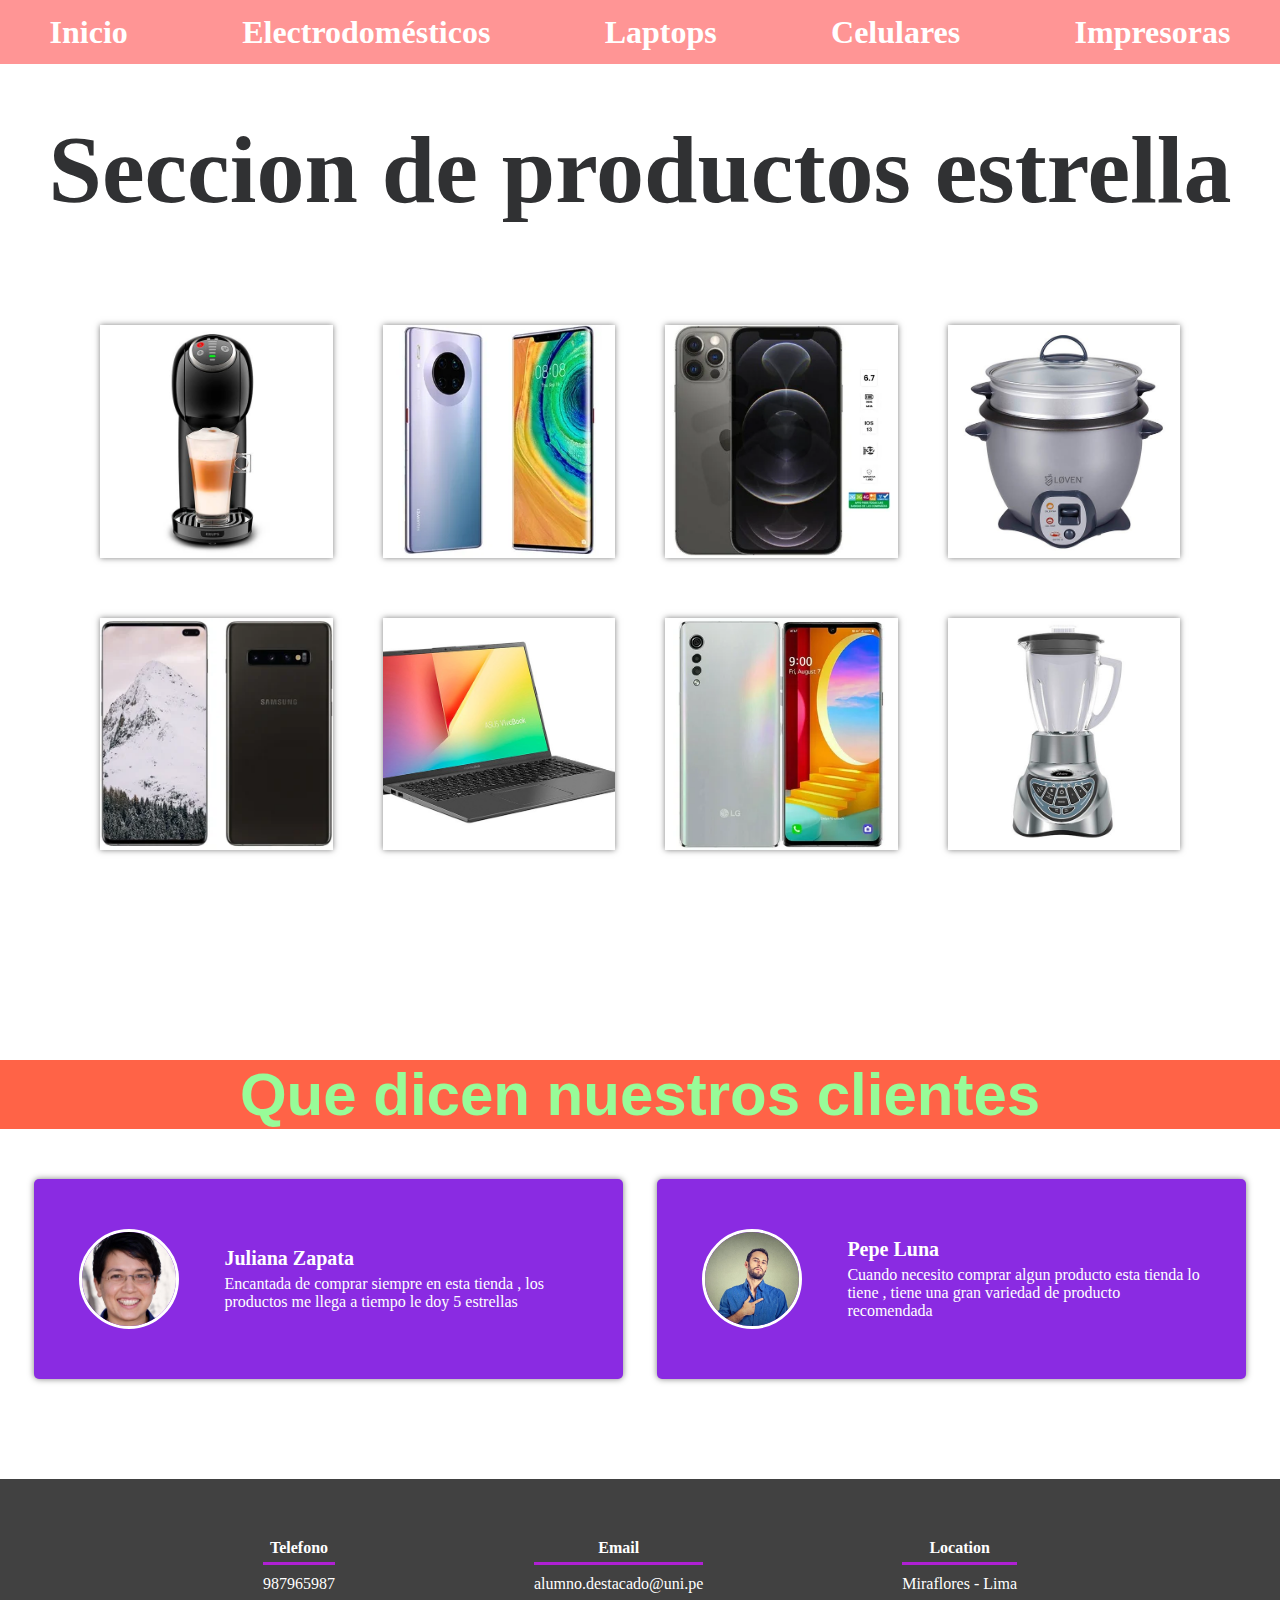
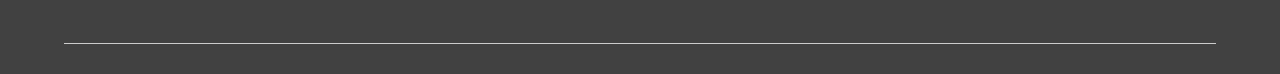
<file: index.html>
<!DOCTYPE html>
<html lang="en">
<head>
    <meta charset="UTF-8">
    <meta http-equiv="X-UA-Compatible" content="IE=edge">
    <meta name="viewport" content="width=device-width, initial-scale=1.0">
    <link rel="stylesheet" href="./css/principal.css">
    <title>Tienda Virtual</title>
</head>
<body>
    <header>
        <div class="nav-back">
            <nav class="nav_principal">
                <a href="index.html" >Inicio</a>
                <a href="electrodomesticos.html" >Electrodomésticos</a>
                <a href="laptops.html" >Laptops</a>
                <a href="celulares.html" >Celulares</a>
                <a href="impresoras.html" >Impresoras</a>
            </nav>
        </div>
    </header>

    <main>
        <section class="portafolio">
            <div class="contenedor">
                <div class="productos-estrella">
                    <h2>Seccion de productos estrella</h2>
                </div>
                <div class="galeria-port">
                    <div class="imagen-port">
                        <img src="img/cafetera1.jpg" alt="">
                        <div class="hover-galeria">
                            <img src="img/Flecha.png" alt="">
                            <p>Nuestro trabajo</p>
                        </div>
                    </div>
                    <div class="imagen-port">
                        <img src="img/H_1.webp" alt="">
                        <div class="hover-galeria">
                            <img src="img/Flecha.png" alt="">
                            <p>Nuestro trabajo</p>
                        </div>
                    </div>
                    <div class="imagen-port">
                        <img src="img/A_1.webp" alt="">
                        <div class="hover-galeria">
                            <img src="img/Flecha.png" alt="">
                            <p>Nuestro trabajo</p>
                        </div>
                    </div>
                    <div class="imagen-port">
                        <img src="img/ollaArrocera1.jpg" alt="">
                        <div class="hover-galeria">
                            <img src="img/Flecha.png" alt="">
                            <p>Nuestro trabajo</p>
                        </div>
                    </div>
                    <div class="imagen-port">
                        <img src="img/S_1.webp" alt="">
                        <div class="hover-galeria">
                            <img src="img/Flecha.png" alt="">
                            <p>Nuestro trabajo</p>
                        </div>
                    </div>
                    <div class="imagen-port">
                        <img src="img/laptop-01.jpg" alt="">
                        <div class="hover-galeria">
                            <img src="img/Flecha.png" alt="">
                            <p>Nuestro trabajo</p>
                        </div>
                    </div>
                    <div class="imagen-port">
                        <img src="img/L_1.webp" alt="">
                        <div class="hover-galeria">
                            <img src="img/Flecha.png" alt="">
                            <p>Nuestro trabajo</p>
                        </div>
                    </div>
                    <div class="imagen-port">
                        <img src="img/licuadora1.jpg" alt="">
                        <div class="hover-galeria">
                            <img src="img/Flecha.png" alt="">
                            <p>Nuestro trabajo</p>
                        </div>
                    </div>
                </div>
            </div>
        </section>
        <section class="clientes contenedor">
            <h2 class="titulo">Que dicen nuestros clientes</h2>
            <div class="cards">
                <div class="card">
                    <img src="img/Persona1.jpg" alt="">
                    <div class="contenido-texto-card">
                        <h4>Juliana Zapata</h4>
                        <p>Encantada de comprar siempre en esta tienda , los productos me llega a tiempo le doy 5
                            estrellas</p>
                    </div>
                </div>
                <div class="card">
                    <img src="img/Persona2.jpg" alt="">
                    <div class=" contenido-texto-card">
                    <h4>Pepe Luna</h4>
                    <p>Cuando necesito comprar algun producto esta tienda lo tiene , tiene una gran variedad de producto
                        recomendada</p>
                </div>
            </div>
            </div>
        </section>

    </main>
    <footer>
        <div class="contenedor-footer">
            <div class="content-foo">
                <h4>Telefono</h4>
                <p>987965987</p>
            </div>
            <div class="content-foo">
                <h4>Email</h4>
                <p>alumno.destacado@uni.pe</p>
            </div>
            <div class="content-foo">
                <h4>Location</h4>
                <p>Miraflores - Lima</p>
            </div>
        </div>
    </footer>
</body>
</html>
</file>
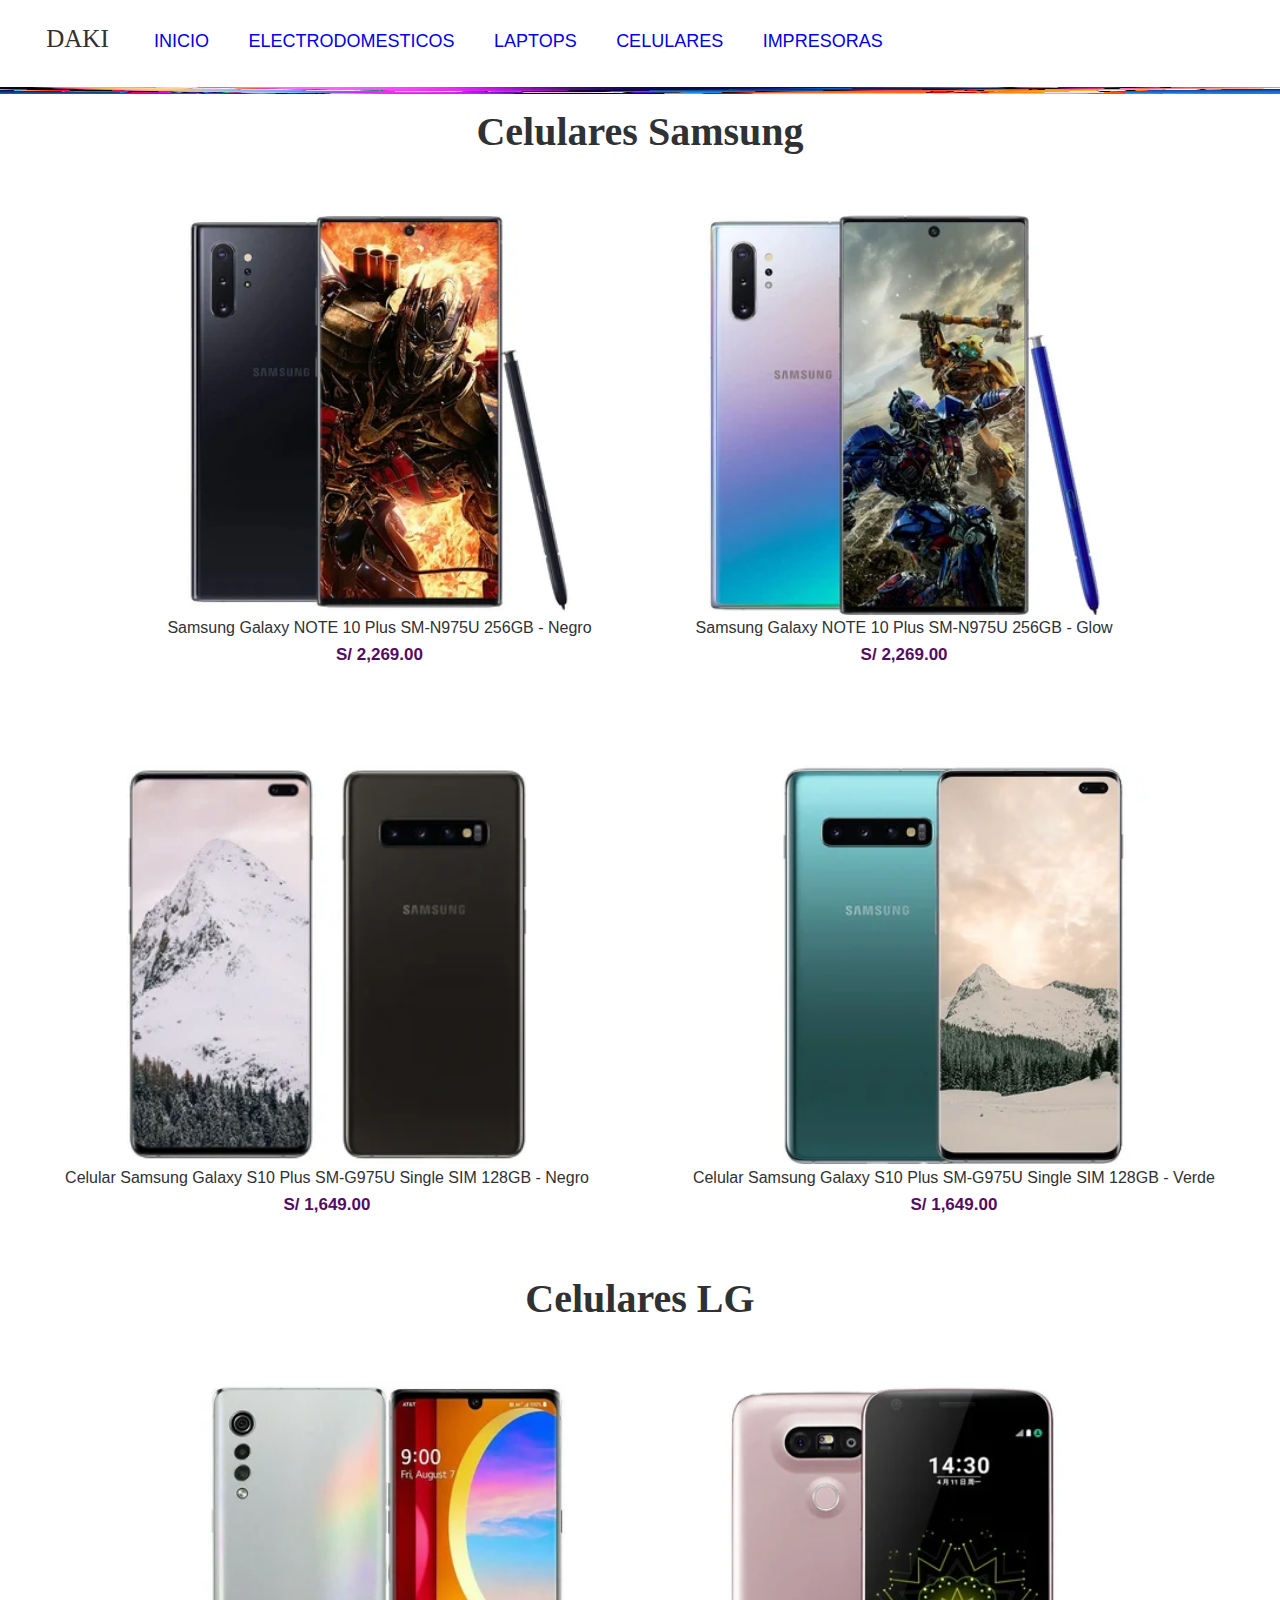
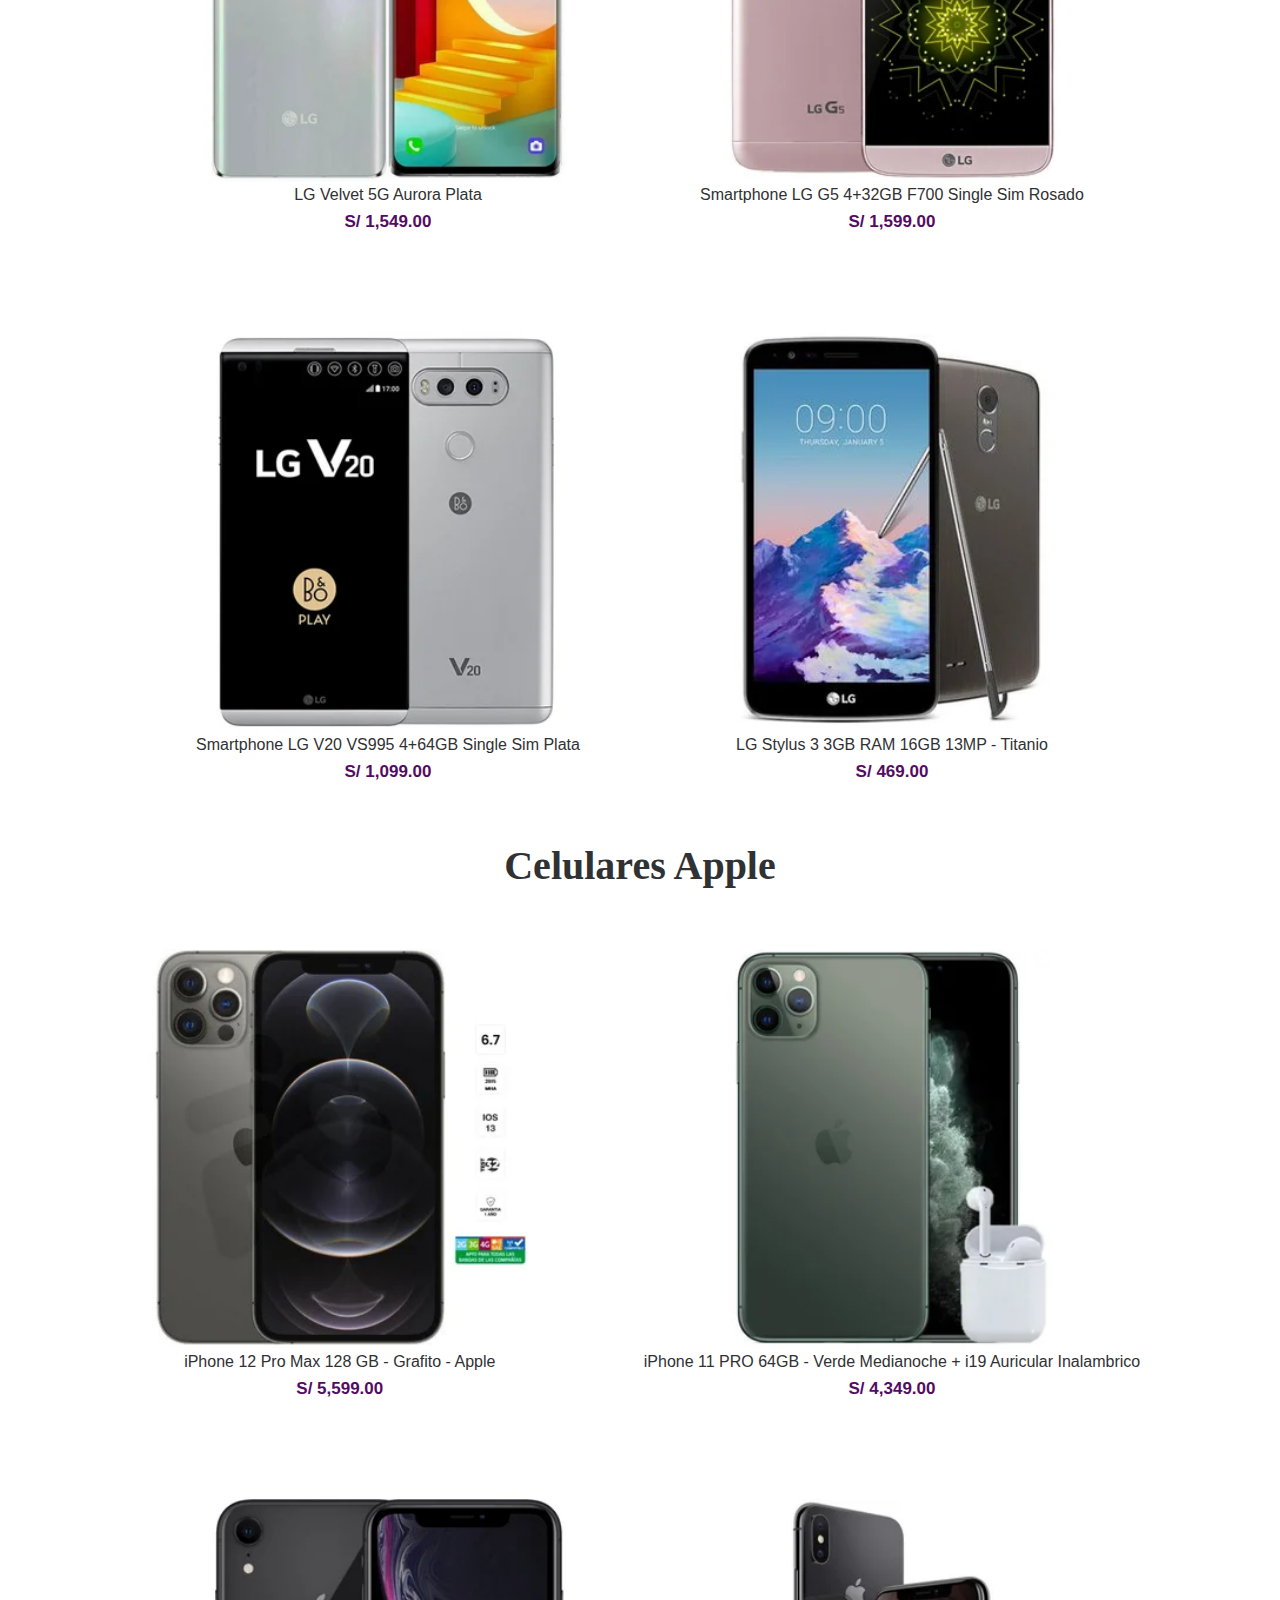
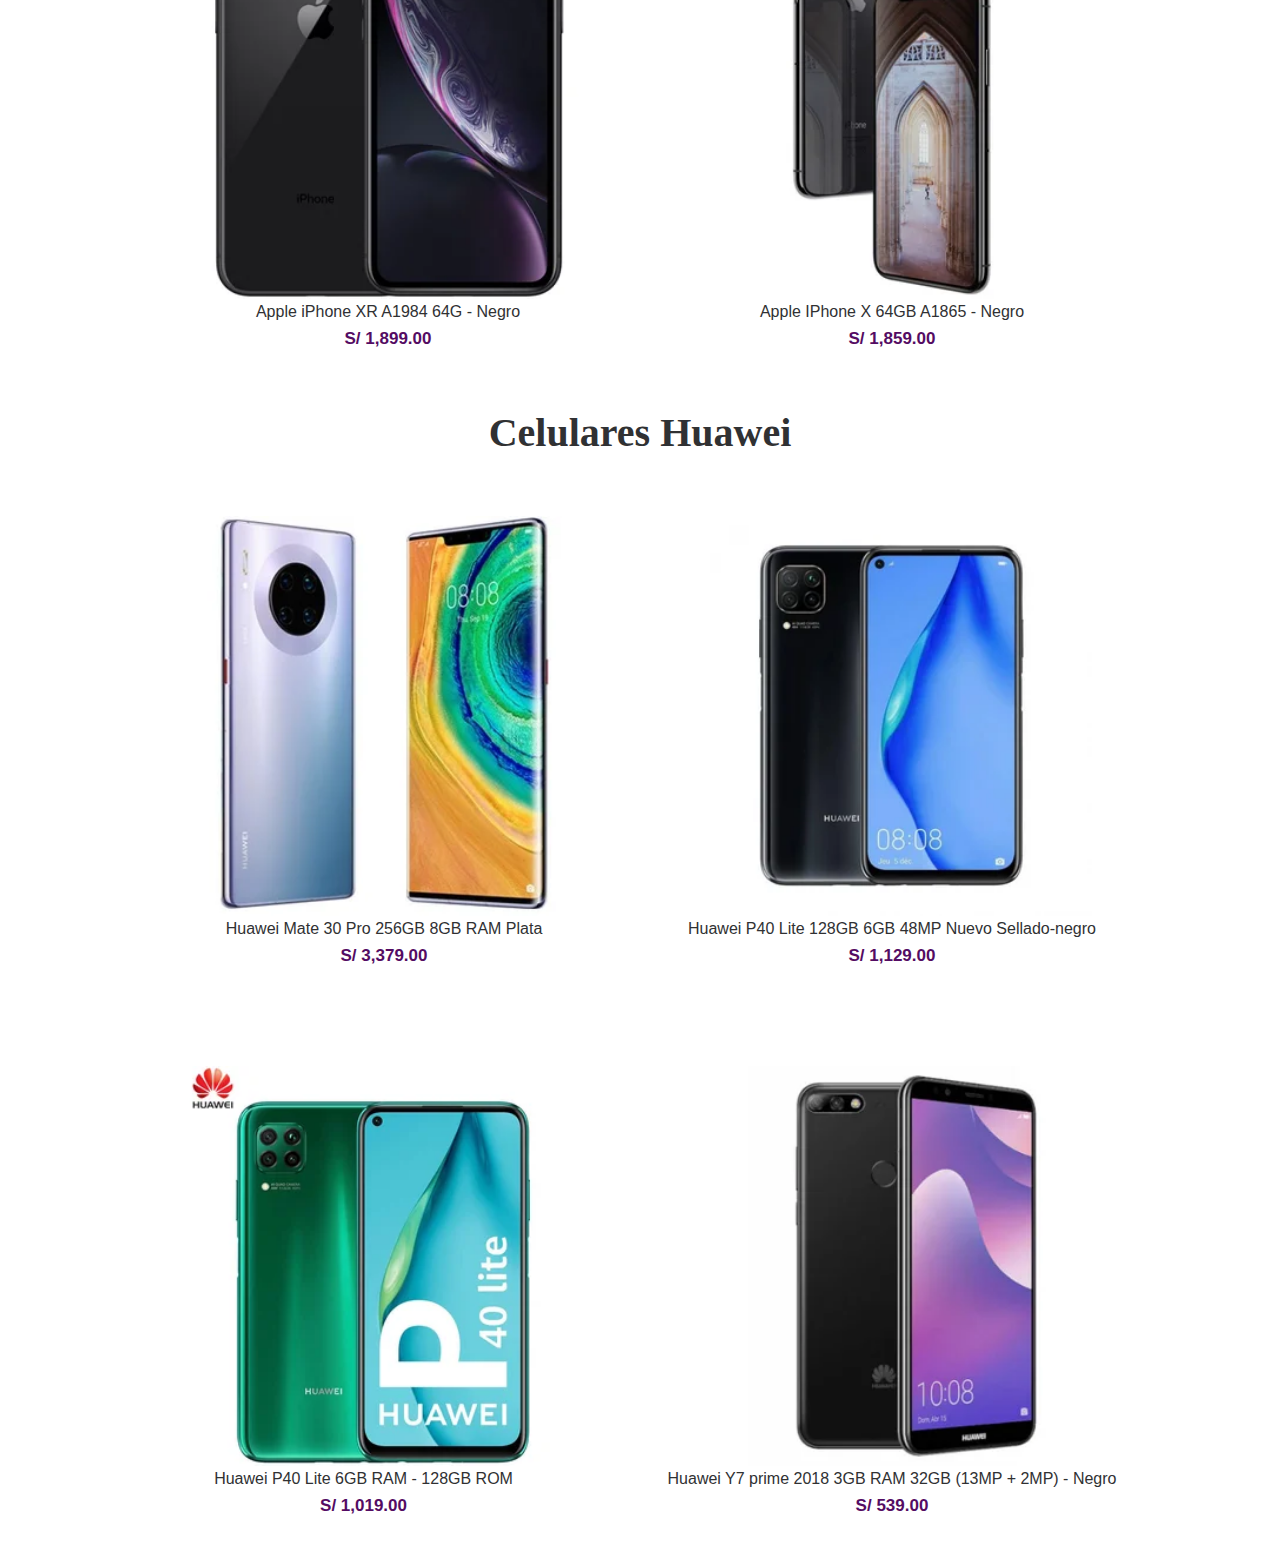
<file: celulares.html>
<!DOCTYPE html>
<html lang="en">
<head>
    <meta charset="UTF-8">
    <meta http-equiv="X-UA-Compatible" content="IE=edge">
    <meta name="viewport" content="width=device-width, initial-scale=1.0">
    <link rel="stylesheet" href="./css/principal.css">
    <title>Tienda Virtual - Celulares</title>
</head>
<body class="body-cell">
    <header>
        <nav class="nav_cell">
            <div class="nav_cell_empresa">
                <p class="marca">DAKI</p>
            </div>
            <div class="nav_cell_tiendas">
                <ul>
                    <li><a href="index.html" >INICIO</a></li>
                    <li><a href="electrodomesticos.html" >ELECTRODOMESTICOS</a></li>
                    <li><a href="laptops.html" >LAPTOPS</a></li>
                    <li><a href="celulares.html" >CELULARES</a></li>
                    <li><a href="impresoras.html" >IMPRESORAS</a></li>
                </ul>
            </div>
            
        </nav>
    </header>

        <div class="portada">
            <img class="portada-img" src="img/portada_celulares.png" alt="portada">
        </div>

        <main>
            
            
            <div class="producto">
                <h2>Celulares Samsung</h2>
                
                <div class="celulares">
                    <figure>
                        <img src="./img/S_2.webp" alt="celular"/>
                        <figcaption>Samsung Galaxy NOTE 10 Plus SM-N975U 256GB - Negro</figcaption>
                    </figure>
                    <p class="precio">S/ 2,269.00</p>
                </div>

                <div class="celulares">
                    <figure>
                        <img src="./img/S_3.webp" alt="celular"/>
                        <figcaption>Samsung Galaxy NOTE 10 Plus SM-N975U 256GB - Glow</figcaption>
                    </figure>
                    <p class="precio">S/ 2,269.00</p>
                </div>

                <div class="celulares"> 
                    <figure>
                        <img src="./img/S_1.webp" alt="celular"/>
                        <figcaption>Celular Samsung Galaxy S10 Plus SM-G975U Single SIM 128GB - Negro</figcaption>
                    </figure>
                    <p class="precio">S/ 1,649.00</p>
                </div>

                <div class="celulares">
                    <figure>
                        <img src="./img/S_4.webp" alt="celular"/>
                        <figcaption>Celular Samsung Galaxy S10 Plus SM-G975U Single SIM 128GB - Verde</figcaption>
                    </figure>
                    <p class="precio">S/ 1,649.00</p>
                </div>
            </div>

            <div class="producto">
                <h2>Celulares LG</h2>
                <div class="celulares">
                    <figure>
                        <img src="./img/L_1.webp" alt="celular">
                        <figcaption>LG Velvet 5G Aurora Plata</figcaption>
                    </figure>
                    <p class="precio">S/ 1,549.00</p>
                </div>
                
                <div class="celulares">
                    <figure>
                        <img src="./img/L_2.webp" alt="celular">
                        <figcaption>Smartphone LG G5 4+32GB F700 Single Sim Rosado</figcaption>
                    </figure>
                    <p class="precio">S/ 1,599.00</p>
                </div>

                <div class="celulares">
                    <figure>
                        <img src="./img/L_3.webp" alt="celular">
                        <figcaption>Smartphone LG V20 VS995 4+64GB Single Sim Plata</figcaption>
                    </figure>
                    <p class="precio">S/ 1,099.00</p>
                </div>

                <div class="celulares">
                    <figure>
                        <img src="./img/L_4.webp" alt="celular">
                        <figcaption>LG Stylus 3 3GB RAM 16GB 13MP - Titanio</figcaption>
                    </figure>
                    <p class="precio">S/ 469.00</p>
                </div>
            </div>

            <div class="producto">
                <h2>Celulares Apple</h2>
                <div class="celulares">
                    <figure>
                        <img src="./img/A_1.webp" alt="celular">
                        <figcaption>iPhone 12 Pro Max 128 GB - Grafito - Apple</figcaption>
                    </figure>
                    <p class="precio">S/ 5,599.00</p>
                </div>

                <div class="celulares">
                    <figure>
                        <img src="./img/A_2.webp" alt="celular">
                        <figcaption>iPhone 11 PRO 64GB - Verde Medianoche + i19 Auricular Inalambrico</figcaption>
                    </figure>
                    <p class="precio">S/ 4,349.00</p>
                </div>

                <div class="celulares">
                    <figure>
                        <img src="./img/A_3.webp" alt="celular">
                        <figcaption>Apple iPhone XR A1984 64G - Negro</figcaption>
                    </figure>
                    <p class="precio">S/ 1,899.00</p>
                </div>

                <div class="celulares">
                    <figure>
                        <img src="./img/A_4.webp" alt="celular">
                        <figcaption>Apple IPhone X 64GB A1865 - Negro</figcaption>
                    </figure>
                    <p class="precio">S/ 1,859.00</p>
                </div>

            </div>

            <div class="producto">
                <h2>Celulares Huawei</h2>
                <div class="celulares">
                    <figure>
                        <img src="./img/H_1.webp" alt="celular">
                        <figcaption>Huawei Mate 30 Pro 256GB 8GB RAM Plata</figcaption>
                    </figure>
                    <p class="precio">S/ 3,379.00</p>
                </div>

                <div class="celulares">
                    <figure>
                        <img src="./img/H_2.webp" alt="celular">
                        <figcaption>Huawei P40 Lite 128GB 6GB 48MP Nuevo Sellado-negro</figcaption>
                    </figure>
                    <p class="precio">S/ 1,129.00</p>
                </div>

                <div class="celulares">
                    <figure>
                        <img src="./img/H_3.webp" alt="celular">
                        <figcaption>Huawei P40 Lite 6GB RAM - 128GB ROM</figcaption>
                    </figure>
                    <p class="precio">S/ 1,019.00</p>
                </div>

                <div class="celulares">
                    <figure>
                        <img src="./img/H_4.webp" alt="celular">
                        <figcaption>Huawei Y7 prime 2018 3GB RAM 32GB (13MP + 2MP) - Negro</figcaption>
                    </figure>
                    <p class="precio">S/ 539.00</p>
                </div>

            </div>
        </main>
    
  
</body>
</html>
</file>
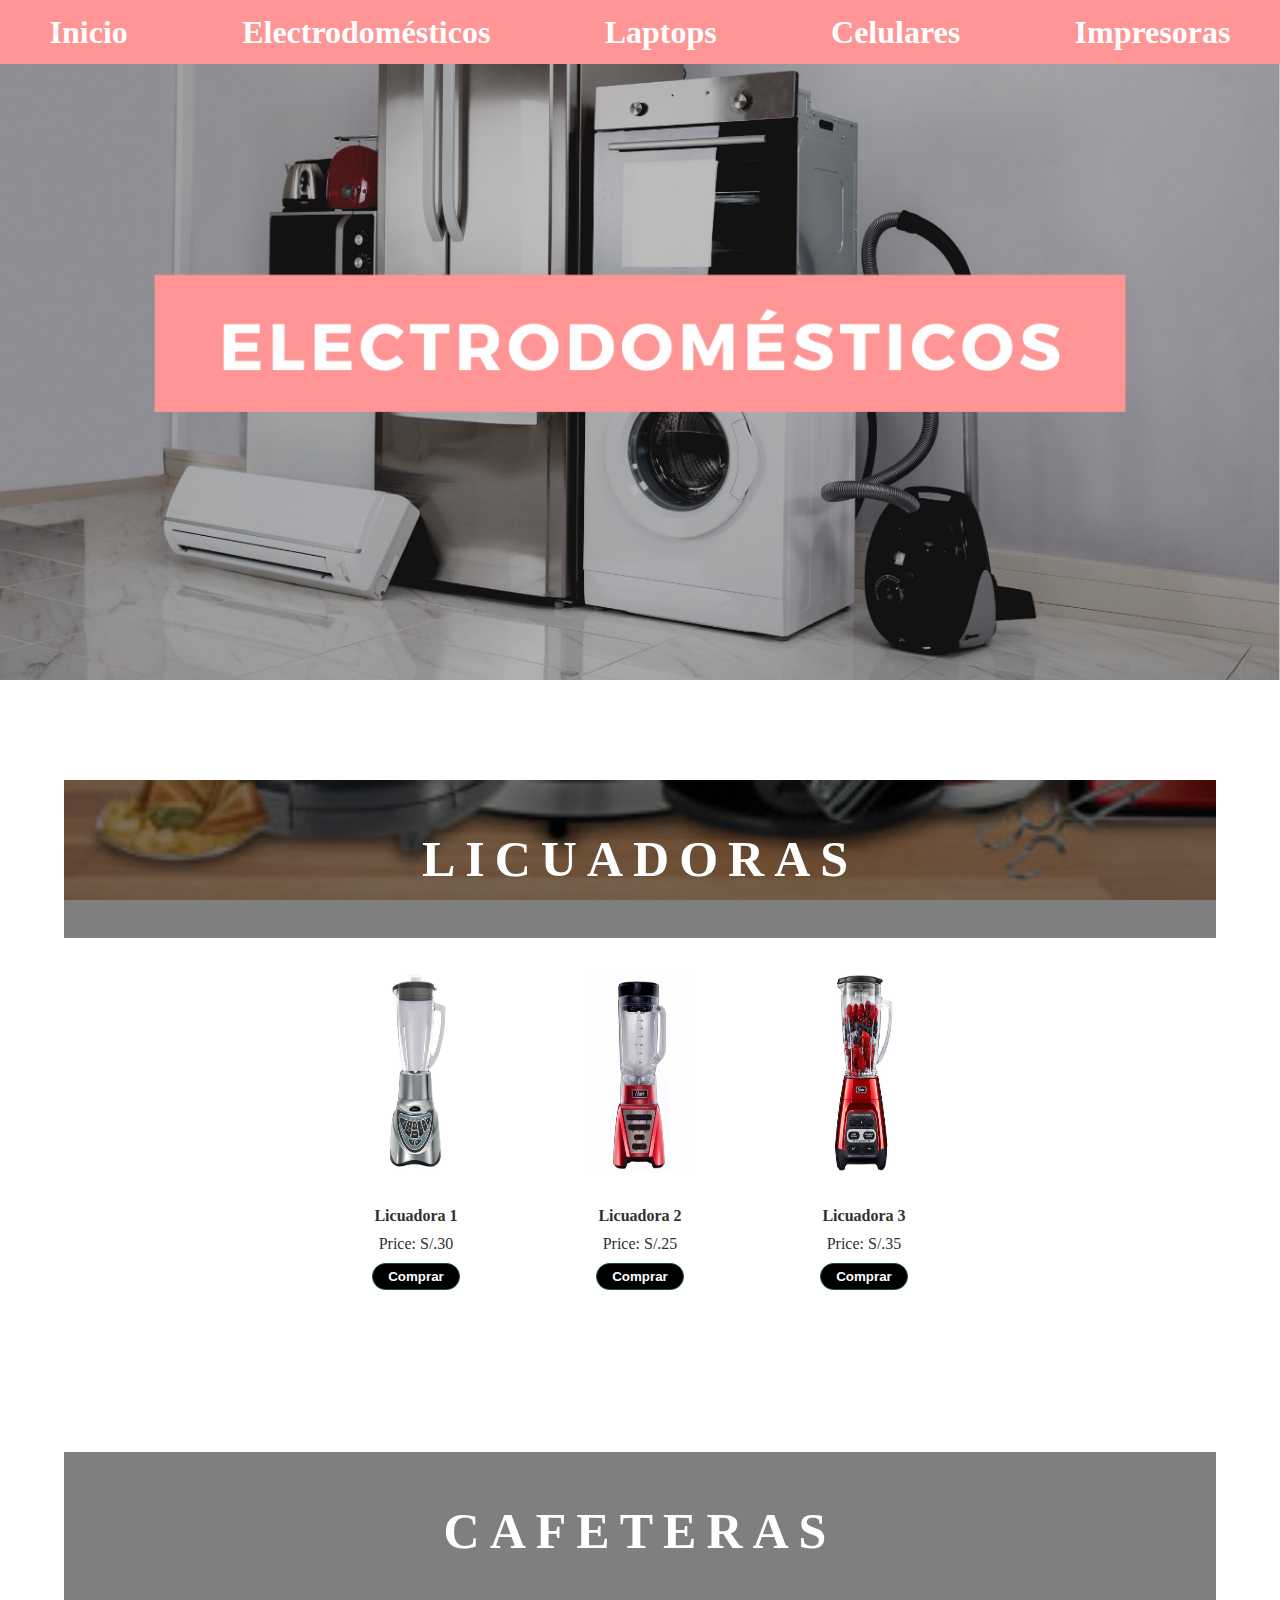
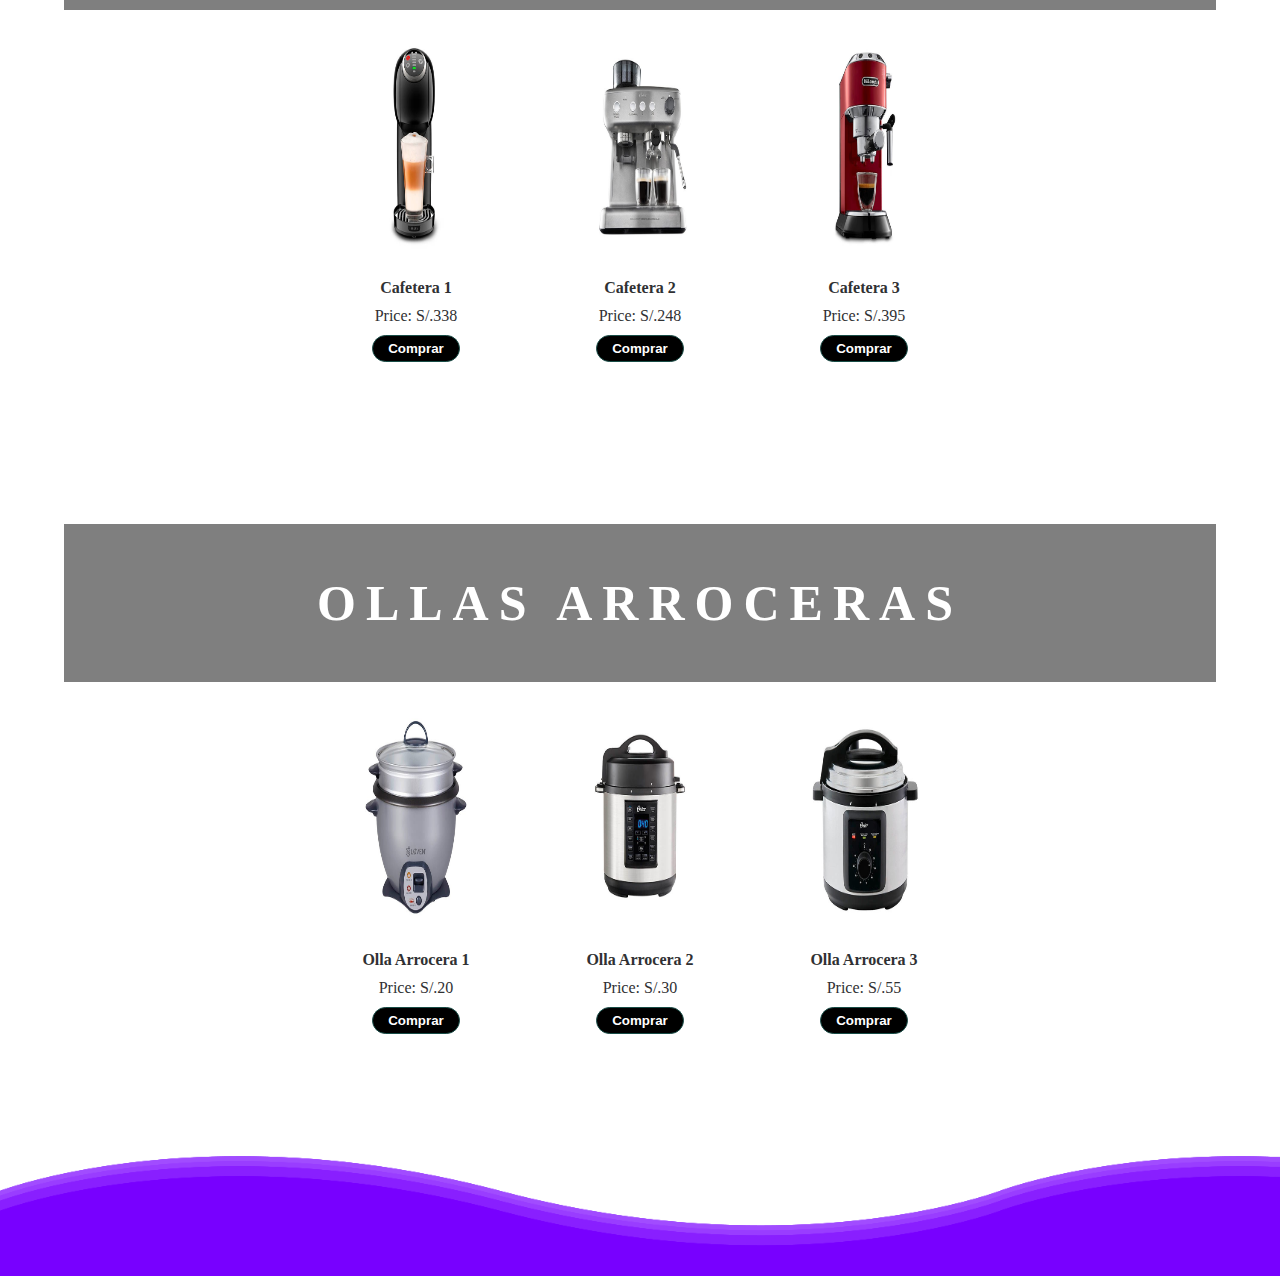
<file: electrodomesticos.html>
<!DOCTYPE html>
<html lang="en">
<head>
    <meta charset="UTF-8">
    <meta http-equiv="X-UA-Compatible" content="IE=edge">
    <meta name="viewport" content="width=device-width, initial-scale=1.0">
    <link rel="stylesheet" href="/css/principal.css">
    <title>Tienda Virtual - Electrodomésticos</title>
</head>
<body>
    <!--Cabecera-->
    <header>
        <div class="nav-back">
            <nav class="nav_principal">
                <a href="index.html" >Inicio</a>
                <a href="electrodomesticos.html" >Electrodomésticos</a>
                <a href="laptops.html" >Laptops</a>
                <a href="celulares.html" >Celulares</a>
                <a href="impresoras.html" >Impresoras</a>
            </nav>
        </div>
    </header>
    

    <div class="main">
        <div class="portada">
            <img src="img/electrodomesticos.png" alt="Electrodomesticos" />
        </div>

        <!--Licuadoras-->
        <div class="deals-container" id="licuadoras">
            <div class="parallax">
                <div class="title">LICUADORAS</div>
            </div>
            <div class="items">
                <div class="images">
                    <img src="img/licuadora1.jpg" alt="Licuadora1" class="item-image-size">
                </div>
                <div class="description">
                    <b>Licuadora 1</b><br/>
                    <div class="item-select">
                        Price: S/.30
                    </div>
                    <button class="buynow-btn">Comprar</button>
                </div>
            </div>
            <div class="items">
                <div class="images">
                    <img src="img/licuadora2.jpg" alt="Licuadora 2" class="item-image-size">
                </div>
                <div class="description">
                    <b>Licuadora 2</b><br/>
                    <div class="item-select">
                        Price: S/.25
                    </div>
                    <button class="buynow-btn">Comprar</button>
                </div>
            </div>
            <div class="items">
                <div class="images">
                    <img src="img/licuadora3.jpg" alt="Licuadora 3" class="item-image-size">
                </div>
                <div class="description">
                    <b>Licuadora 3</b><br/>
                    <div class="item-select">
                        Price: S/.35
                    </div>
                    <button class="buynow-btn">Comprar</button>
                </div>
            </div>
        </div>
    
        <!--Cafeteras-->
        <div class="deals-container" id="cafeteras">
            <div class="parallax">
                <div class="title">CAFETERAS</div>
            </div>
            <div class="items">
                <div class="images">
                    <img src="img/cafetera1.jpg" alt="Cafetera 1" class="item-image-size">
                </div>
                <div class="description">
                    <b>Cafetera 1</b><br/>
                    <div class="item-select">
                        Price: S/.338
                    </div>
                    <button class="buynow-btn">Comprar</button>
                </div>
            </div>
            <div class="items">
                <div class="images">
                    <img src="img/cafetera2.jpg" alt="Cafetera 2" class="item-image-size">
                </div>
                <div class="description">
                    <b>Cafetera 2</b><br/>
                    <div class="item-select">
                        Price: S/.248
                    </div>
                    <button class="buynow-btn">Comprar</button>
                </div>
            </div>
            <div class="items">
                <div class="images">
                    <img src="img/cafetera3.jpg" alt="Cafetera 3" class="item-image-size">
                </div>
                <div class="description">
                    <b>Cafetera 3</b><br/>
                    <div class="item-select">
                        Price: S/.395
                    </div>
                    <button class="buynow-btn">Comprar</button>
                </div>
            </div>
        </div>

        <!--Ollas Arroceras-->
        <div class="deals-container" id="arroceras">
            <div class="parallax">
                <div class="title">OLLAS ARROCERAS</div>
            </div>
            <div class="items">
                <div class="images">
                    <img src="img/ollaArrocera1.jpg" alt="Olla Arrocera 1" class="item-image-size">
                </div>
                <div class="description">
                    <b>Olla Arrocera 1</b><br/>
                    <div class="item-select">
                        Price: S/.20
                    </div>
                    <button class="buynow-btn">Comprar</button>
                </div>
            </div>
            <div class="items">
                <div class="images">
                    <img src="img/ollaArrocera2.jpg" alt="Olla Arrocera 2" class="item-image-size">
                </div>
                <div class="description">
                    <b>Olla Arrocera 2</b><br/>
                    <div class="item-select">
                        Price: S/.30
                    </div>
                    <button class="buynow-btn">Comprar</button>
                </div>
            </div>
            <div class="items">
                <div class="images">
                    <img src="img/ollaArrocera3.jpg" alt="Olla Arrocera 3" class="item-image-size">
                </div>
                <div class="description">
                    <b>Olla Arrocera 3</b><br/>
                    <div class="item-select">
                        Price: S/.55
                    </div>
                    <button class="buynow-btn">Comprar</button>
                </div>
            </div>
        </div>

        <div class="olas">
            <div class="wave wave1"></div>
            <div class="wave wave2"></div>
            <div class="wave wave3"></div>
            <div class="wave wave4"></div>
        </div>
    </div>
</body>
</html>
</file>
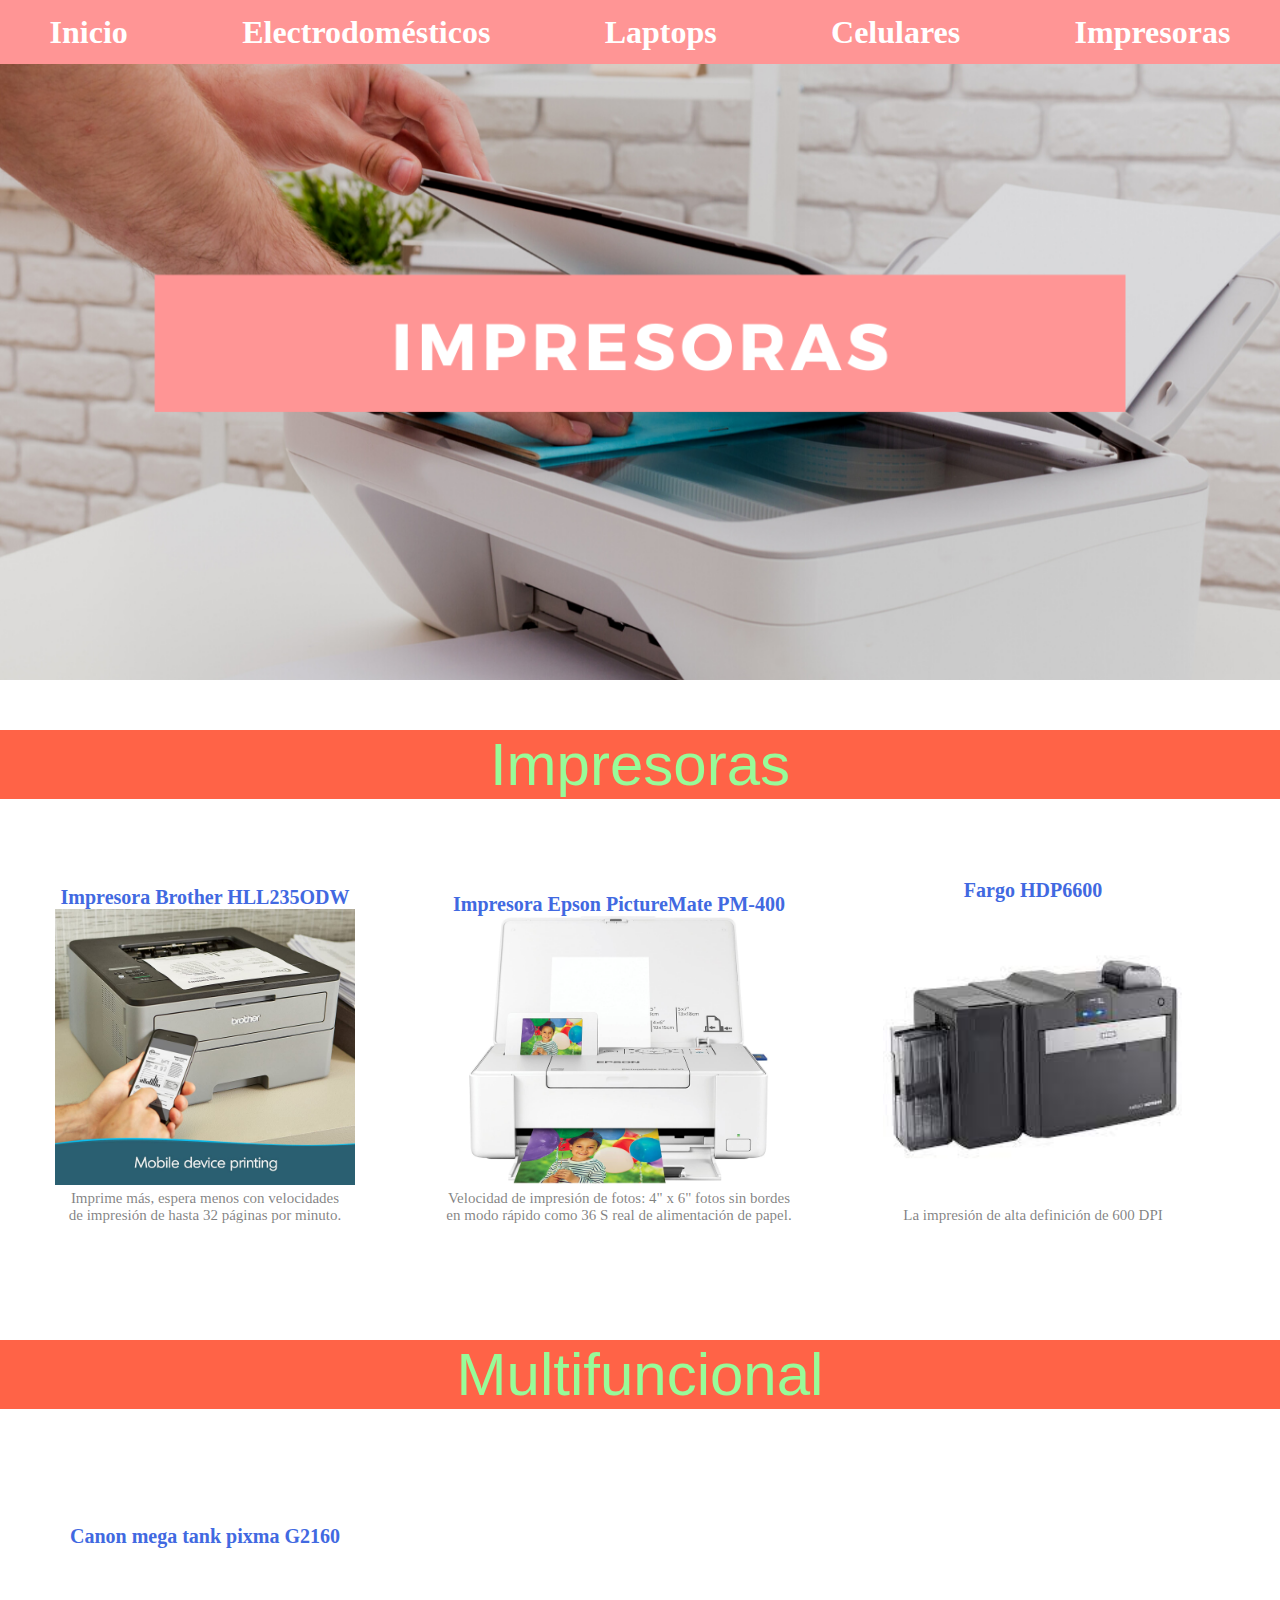
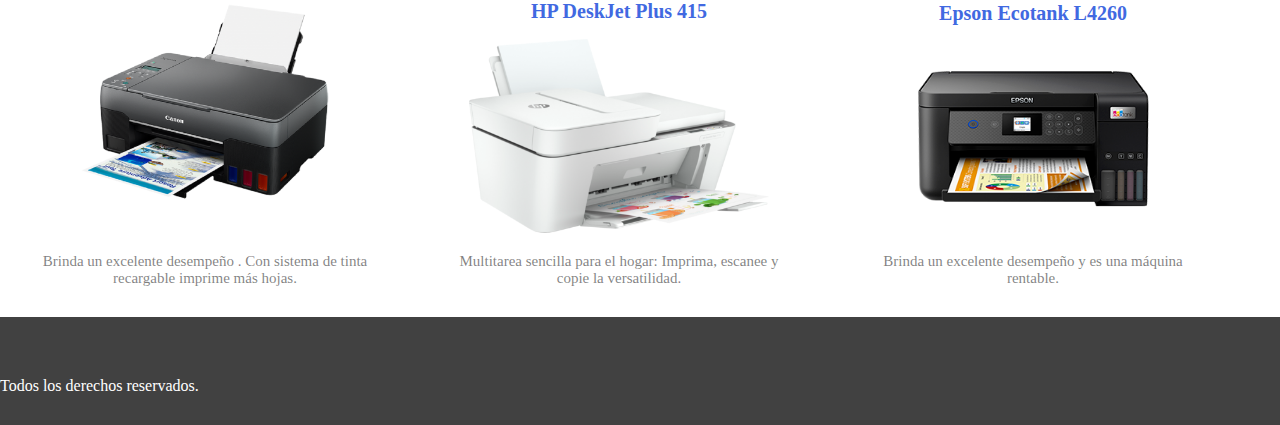
<file: impresoras.html>
<!DOCTYPE html>
<html lang="en">
<head>
    <meta charset="UTF-8">
    <meta http-equiv="X-UA-Compatible" content="IE=edge">
    <meta name="viewport" content="width=device-width, initial-scale=1.0">
    <title>Apartado Impresoras </title>
    <link rel="stylesheet" href="./css/principal.css">
</head>
<body>
    <header>
        <div class="nav-back">
            <nav class="nav_principal container">
                <a href="index.html" >Inicio</a>
                <a href="electrodomesticos.html" >Electrodomésticos</a>
                <a href="laptops.html">Laptops</a>
                <a href="celulares.html" >Celulares</a>
                <a href="impresoras.html" >Impresoras</a>
            </nav>
        </div>
    </header>
    <div class="main">
        <div class="portada">
            <img class="portadas" src="img/impresoras.png" alt="portada">
        </div>
        <div class="container" id="impresoras">
            <div class="titulo">Impresoras</div>
            <div class="item">
                <h4>Impresora Brother HLL235ODW</h4>
                <img src="img/HLL235ODW-Brother.jpg" alt="Impresora Brother HLL235ODW" class="tam">
                <div class = "descripcion">                    
                        Imprime más, espera menos con velocidades <p>
                        de impresión de hasta 32 páginas por minuto.
                    </p>
                </div>              
            </div>

            <div class="item">
                <h4>Impresora Epson PictureMate PM-400</h4>
                <div class = "picture">
                    <img src="img/EpsonPictureMate_PM-400.jpg" alt="Impresora Epson PictureMate PM-400" class="tam">
                </div>
                <div class = "descripcion">
                    Velocidad de impresión de fotos: 4" x 6" fotos sin bordes en modo 
                    rápido como 36 S real de alimentación de papel. 
                </div>
            </div>

            <div class="item">
                <h4> Fargo HDP6600</h4>
                <img src="img/Fargo_HDP6600.jpeg"  alt="Impresora Fargo HDP6600" class="tam">
                <div class = "descripcion">
                    La impresión de alta definición de 600 DPI  
                </div>
            </div>
        </div>
        <br>
        <br>
        <div class="container" id="multifuncional">
            <div class="titulo">Multifuncional</div>
            <br>
            <br>
            <div class="item">
                <h4>Canon mega tank pixma G2160</h4>
                <img src="img/Canon_G2160.png" alt="Impresora multifuncional Canon mega tank pixma G2160" class="tam">
                <div class = "descripcion">
                    Brinda un excelente desempeño . 
                    Con sistema de tinta recargable imprime más hojas.
                </div>
            </div>

            <div class="item">
                <h4>HP DeskJet Plus 415</h4>
                <img src="img/HP_DeskJet_Plus_4155.png" alt="Impresora HP DEskJet Plus 415" class="tam">
                <div class = "descripcion">
                    Multitarea sencilla para el hogar: Imprima, escanee y copie la versatilidad. 
                </div>
            </div>

            <div class="item">
                <h4> Epson Ecotank L4260</h4>
                <img src="img/Epson_Ecotank_L4260.png" alt="Impresora Epson Ecotank L4260" class="tam">
                <div class = "descripcion">
                    Brinda un excelente desempeño y es una máquina rentable. 
                </div>
            </div>
        </div>

    </div>
    
    <footer>
        <p>Todos los derechos reservados.</p>
    </footer>
</body>
</html>
</file>
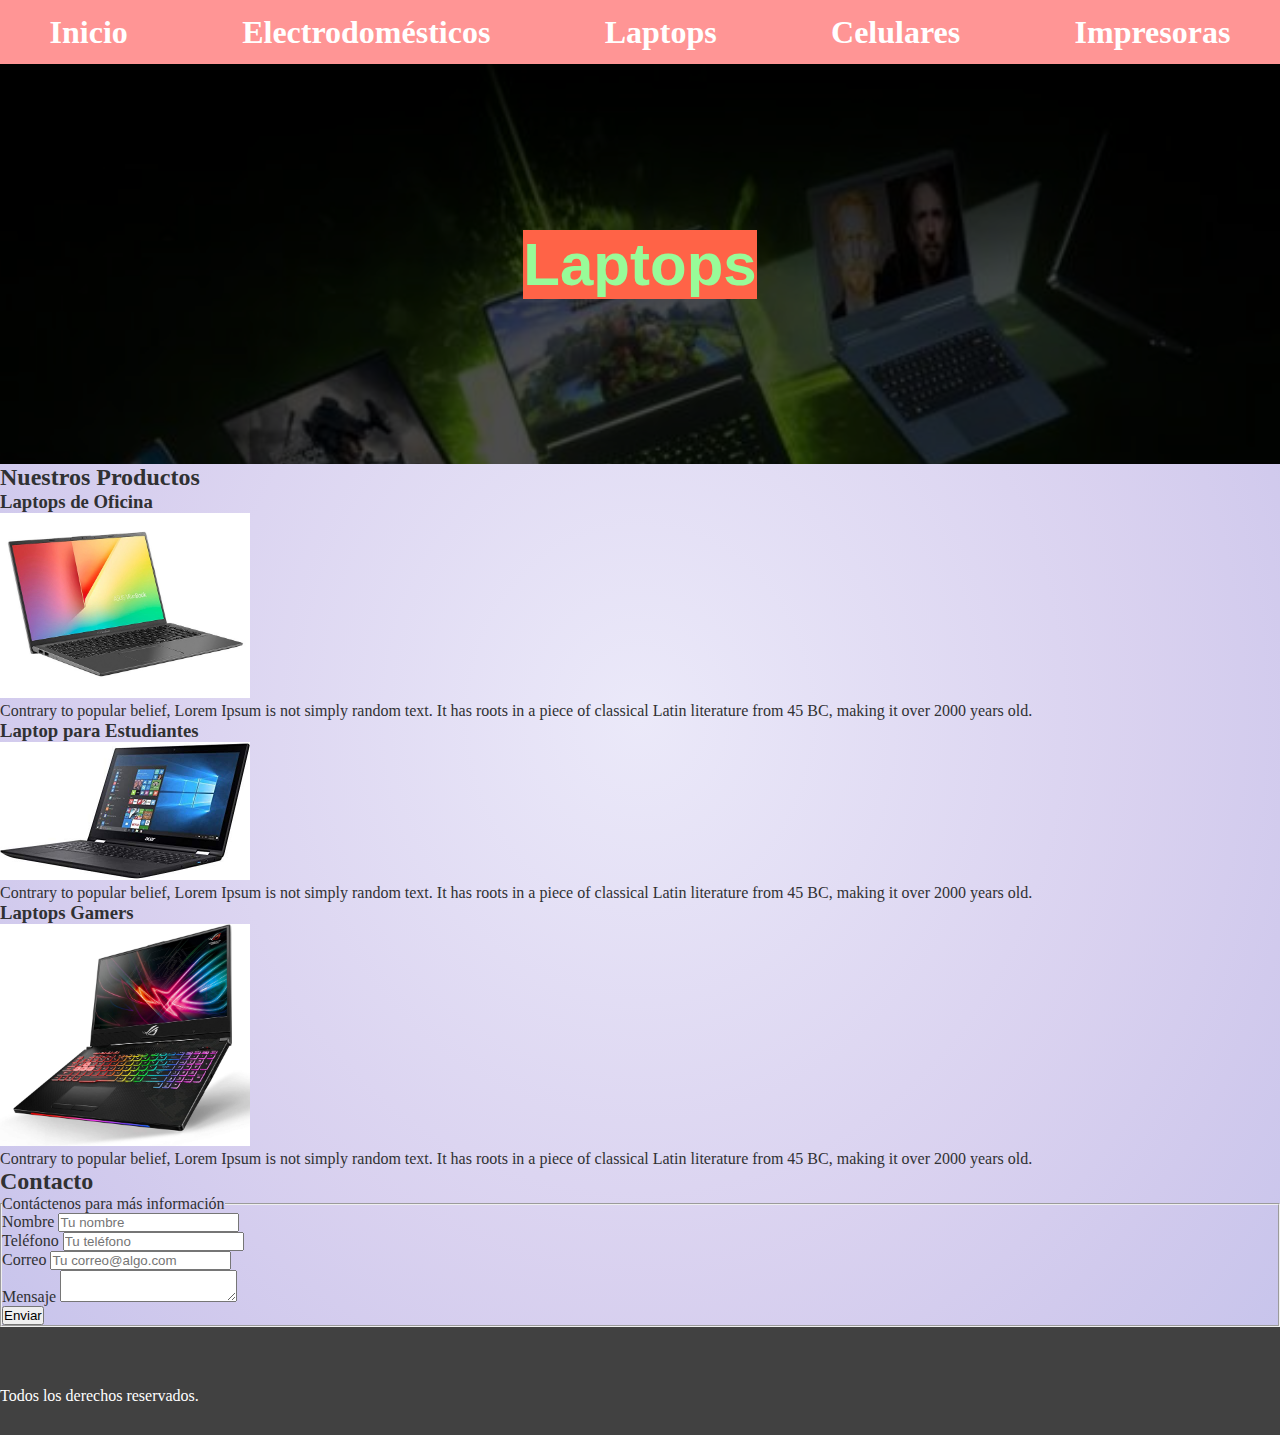
<file: laptops.html>
<!DOCTYPE html>
<html lang="en">

<head>
    <meta charset="UTF-8">
    <meta http-equiv="X-UA-Compatible" content="IE=edge">
    <meta name="viewport" content="width=device-width, initial-scale=1.0">
    <title>Apartado Laptops</title>
    <link rel="stylesheet" href="/css/principal.css">
</head>

<body class="boody">

    <header>
        

        
    </header>


    <div class="nav-back">
        <nav class="nav_principal container">
            <a href="index.html" >Inicio</a>
            <a href="electrodomesticos.html" >Electrodomésticos</a>
            <a href="laptops.html" >Laptops</a>
            <a href="celulares.html" >Celulares</a>
            <a href="impresoras.html" >Impresoras</a>
        </nav>
    </div>

    <section class="super">
        <div class="super-select">
            <h1 class="titulo">
                <span>Laptops</span>
            </h1>
        </div>
    </section>
    

    <main class="container">
        <h2>Nuestros Productos</h2>

        <section>
            <h3>Laptops de Oficina</h3>
            <img class="img_mid" src="img/laptop-01.jpg" alt="Laptops de Oficina" width=250>
            <p>Contrary to popular belief, Lorem Ipsum is not simply random text. It has roots in a piece of classical
                Latin literature from 45 BC, making it over 2000 years old.</p>
        </section>

        <section>
            <h3>Laptop para Estudiantes</h3>
            <img class="img_mid" src="img/laptop-02.jpg" alt="Laptop para Estudiantes" width=250>
            <p>Contrary to popular belief, Lorem Ipsum is not simply random text. It has roots in a piece of classical
                Latin literature from 45 BC, making it over 2000 years old.</p>
        </section>

        <section>
            <h3>Laptops Gamers</h3>
            <img class="img_mid" src="img/laptop-03.jpg" alt="Pedidos" width=250>
            <p>Contrary to popular belief, Lorem Ipsum is not simply random text. It has roots in a piece of classical
                Latin literature from 45 BC, making it over 2000 years old.</p>
        </section>

    </main>

    <section>
        <h2>Contacto</h2>
        <form>
            <fieldset>
                <legend>Contáctenos para más información</legend>

                <div>
                    <label >Nombre</label>
                    <input type="text" placeholder="Tu nombre">
                </div>
                <div>
                    <label >Teléfono</label>
                    <input type="tel" placeholder="Tu teléfono">
                </div>
                <div>
                    <label >Correo</label>
                    <input type="email" placeholder="Tu correo@algo.com">
                </div>
                <div>
                    <label >Mensaje</label>
                    <textarea></textarea>
                </div>
                <div>
                    <input type="submit" value="Enviar">
                </div>
            </fieldset>
        </form>
    </section>

    <footer>
        <p>Todos los derechos reservados.</p>
    </footer>
</body>

</html>
</file>
<file: css/principal.css>
/*CSS*/
*{
    margin:0;
    padding:0;
    -webkit-box-sizing: border-box;
    -moz-box-sizing: border-box;
    box-sizing: border-box;
}

body{
    font: 16px;
    color: #303133;
}



.nav-back{
    background-color: #FF9595;
}

.nav_principal{
    /* Usamos display:flex para 
    habilitar las opciones de flexbox.
    Este debe ser usado en la clase padre 
    de lo que queramos que se encuadre.
    El justify-content es para posicionar el texto.
    */
    width: 80%;
    display: flex;
    top:0;
    /* existen distintos tipos de espacios, queda probar*/
    flex-direction: row;
    justify-content: space-between;
    align-items: center;
    padding: 0 2.25rem;
    width: 100%;
    z-index: 99;
}
/*a los elemenos "a" dentro dela clase nav_principal*/
.nav_principal a{
    color:white;
    /* con none quitamos los subrayados */
    text-decoration: none;
    font-size: 2rem;
    /* bold es NEGRITAS*/
    font-weight: bold;
    /*espacio desde la orilla hacia dentro*/
    padding: 0.85rem;
}
/* HOVER para efectos */
.nav_principal a:hover {
    background-color: blueviolet;
    /*color: var(--dark);*/
}

.boody{
    background: rgba(235,233,249,1);
    background: -moz-radial-gradient(center, ellipse cover, rgba(235,233,249,1) 0%, rgba(216,208,239,0.97) 55%, rgba(206,199,236,0.96) 76%, rgba(193,191,234,0.95) 100%);
    background: -webkit-gradient(radial, center center, 0px, center center, 100%, color-stop(0%, rgba(235,233,249,1)), color-stop(55%, rgba(216,208,239,0.97)), color-stop(76%, rgba(206,199,236,0.96)), color-stop(100%, rgba(193,191,234,0.95)));
    background: -webkit-radial-gradient(center, ellipse cover, rgba(235,233,249,1) 0%, rgba(216,208,239,0.97) 55%, rgba(206,199,236,0.96) 76%, rgba(193,191,234,0.95) 100%);
    background: -o-radial-gradient(center, ellipse cover, rgba(235,233,249,1) 0%, rgba(216,208,239,0.97) 55%, rgba(206,199,236,0.96) 76%, rgba(193,191,234,0.95) 100%);
    background: -ms-radial-gradient(center, ellipse cover, rgba(235,233,249,1) 0%, rgba(216,208,239,0.97) 55%, rgba(206,199,236,0.96) 76%, rgba(193,191,234,0.95) 100%);
    background: radial-gradient(ellipse at center, rgba(235,233,249,1) 0%, rgba(216,208,239,0.97) 55%, rgba(206,199,236,0.96) 76%, rgba(193,191,234,0.95) 100%);
    filter: progid:DXImageTransform.Microsoft.gradient( startColorstr='#ebe9f9', endColorstr='#c1bfea', GradientType=1 );
}

.titulo {
    color:gainsboro;
    font-family: 'Pattaya', sans-serif;
}

.super{
    background-image: url("../img/laptop-fondo.jpg");
    background-repeat: no-repeat;
    background-size: cover;
    height: 25rem;
    position: relative;
}
.super-select{
    position: absolute;
    background-color: rgba(0, 0, 0, 0.7);
    /* ambas son maneras de poner un fondo transparente,
    la primera tiene mas soporte que la 2da*/
    background-color: rgb(0 0 0 / 70%);
    height: 100%;
    width: 100%;
    /* cuando flex-direction: column se alinea horizontalmente con
        align-items: center y verticalmente con justify-content: center
        si flex-direction: row (predet) se hace ¿al reves?
    */
    display: flex;
    flex-direction: column;
    align-items: center;
    justify-content: center;
}


.boton {
    background-color: blueviolet;
    color: #c98474;
    padding: 1rem 3rem;
    /*margin top es la separación superior*/
    margin-top: 1rem;
    font-size: 2rem;
    /* retira los subrayados o cualquier decoración*/
    text-decoration: none;
    /*uppercase para ponerlo en mayusculas*/
    text-transform: uppercase;
    /*aplica negrita*/
    font-weight:bold;
    /*esquinas redondeadeas para le boton*/
    border-radius: 0.75rem;
    width: 80%;
    text-align: center;
    font-size: small;
}

@media (min-width: 480px){
    .nav_principal{
        flex-direction: row;
        justify-content: space-between;
    }
}


/*INDEX*/
.productos-estrella {
    font-size: 4rem;
    text-align: center;
    margin-top: 50px;
}

.portafolio {
    background: #f2f2f2;
}

.galeria-port {
    display: grid;
    grid-template-columns: repeat(4, auto);
    padding: 100px;
    grid-gap: 50px;
    min-height: 100%;
    min-width: 100%;
}

.imagen-port {
    width: 100%;
    margin-bottom: 10px;
    background: blue;
    overflow: hidden;
    position: relative;
    cursor: pointer;
    box-shadow: 0 0 6px 0 rgba(0, 0, 0, 0.5);
}

.imagen-port > img {
    width: 100%;
    height: 100%;
    object-fit: cover;
    display: block;
}

.hover-galeria {
    position: absolute;
    width: 100%;
    height: 100%;
    top: 0;
    transform: scale(0);
    background: blueviolet;
    transition: transform 0.5s;
    display: flex;
    justify-content: center;
    align-items: center;
    flex-direction: column;
}

.hover-galeria img {
    width: 50px;
    filter: invert(1);
}

.hover-galeria p {
    color: #fff;
}

.imagen-port:hover .hover-galeria {
    transform: scale(1);
}

.cards {
    display: flex;
    justify-content: space-evenly;
}

.cards .card {
    background: blueviolet;
    display: flex;
    width: 46%;
    height: 200px;
    align-items: center;
    justify-content: space-evenly;
    border-radius: 5px;
    box-shadow: 0 0 6px 0 rgba(0, 0, 0, 0.5);
}

.cards .card img {
    width: 100px;
    height: 100px;
    object-fit: cover;
    border: 3px solid #fff;
    border-radius: 50%;
    display: block;
}

.cards .card > .contenido-texto-card {
    width: 60%;
    color: #fff;
}
.cards .card > .contenido-texto-card h4 {
    font-size: 20px;
    color: white;
}
.cards .card > .contenido-texto-card p {
    font-weight: 300;
    padding-top: 5px;
    color: white;
}

footer  {
    background: #414141;
    padding: 60px 0 30px 0;
    margin: auto;
    overflow: hidden;
}

.contenedor-footer {
    display: flex;
    width: 90%;
    justify-content: space-evenly;
    margin: auto;
    padding-bottom: 50px;
    border-bottom: 1px solid #ccc;
}

.content-foo {
    text-align: center;
}

.content-foo h4 {
    color: #fff;
    border-bottom: 3px solid #af20d3;
    padding-bottom: 5px;
    margin-bottom: 10px;
}

.titulo-final {
    text-align: center;
    font-size: 24px;
    margin: 20px 0 0 0;
    color: #9e9797;
}

.contenedor {
    margin-bottom: 100px;
    background: #fff;
}

.titulo {
    color: #000;
    font-size: 100px;
    text-align: center;
    margin-bottom: 50px;
    margin-top: 50px;
}

footer{
    background: #414141;
    padding: 60px 0 30px 0;
    margin: auto;
    overflow: hidden;
    color: white;
}

.contenedor-footer {
    display: flex;
    width: 90%;
    justify-content: space-evenly;
    margin: auto;
    padding-bottom: 50px;
    border-bottom: 1px solid #ccc;
}


/*INDEX */

/*ELECTRODOMESTICOS*/
.main{
    background-color: white;
}
.main .portada{
    display: flex;
    flex-wrap: wrap;
    justify-content: space-between
}

.main .portada img{
    width: 100%;
    height: 100%;
    object-fit: cover;
    position: relative;
}

.linea {
    border-top: 1px solid black;
    height: 2px;
    padding: 0;
    margin: 20px auto 0 auto;
}

.parallax{
    background-image: url('../img/FondoElectro.jpg');
    height: max-content;
    background-attachment: fixed;
    background-position: center;
    background-repeat: no-repeat;
    background-size: cover;
}
.deals-container{
    margin: 50px 0 0 5%;
    width: 90%;
    text-align: center;
}

.title{
    margin-top: 100px;
    padding:50px;
    font-size: 50px;
    font-weight: bold;
    letter-spacing: 10px;
    color: white;
    background: rgba(0,0,0,0.5);
}

.items{
    width: max-content;
    margin: 25px;
    border-radius: 0 0 50px 50px;
    display: inline-block;
}

.images{
    display: inline-block;
}

.item-image-size{
    height: 220px;
    width: 170px;
    padding:5px;
}

.description{
    margin: 20px;
    min-height: 100px;
}

.item-select{
    margin: 10px 0 0 0;
}

.buynow-btn{
    border:1px solid #184d47;
    background: black;
    padding: 5px 15px;
    border-radius: 20px;
    font-weight: bold;
    margin-top:10px;
    color:white;
}

.buynow-btn:hover{
    border:1px solid grey;
    box-shadow: 0 0 10px 5px grey;
}

.olas{
    position: relative;
    width: 100%;
    height: 20vh;
    overflow: hidden;
}

.olas .wave{
    position: absolute;
    bottom:0;
    left: 0;
    width: 100%;
    height: 100px;
    background: url('../img/wave.png');
    background-size: 1000px 100px;
}

.olas .wave.wave1{
    animation: animate 30s linear infinite;
    z-index: 1000;
    opacity: 1;
    animation-delay: 0s;
    bottom: 0;
}

.olas .wave.wave2{
    animation: animate2 30s linear infinite;
    z-index: 999;
    opacity: 0.5;
    animation-delay: -5s;
    bottom: 10px;
}

.olas .wave.wave3{
    animation: animate 15s linear infinite;
    z-index: 998;
    opacity: 0.2;
    animation-delay: -2s;
    bottom: 15px;
}

.olas .wave.wave4{
    animation: animate2 5s linear infinite;
    z-index: 997;
    opacity: 0.7;
    animation-delay: -2s;
    bottom: 20px;
}

@keyframes animate
{ 
    0%{
        background-position-x:0 ;
    }
    100%{
        background-position-x: 1000px;
    }
}

@keyframes animate2
{
    0%{
        background-position-x:0 ;
    }
    100%{
        background-position-x: -1000px;
    }
}
/*FIN ELECTRODOMESTICOS*/

/* Celulares*/

.nav_cell{
    padding: 15px;
    width: 100%;
    height: 80px;
    background-color: white;
    animation-name: navanimation;
    animation-duration: 5s;
    animation-delay: 1s;
}

@keyframes navanimation {
    0% {background-color: rgb(240, 206, 240);}
    25% {background-color: rgb(247, 186, 247);}
    50% {background-color: rgb(204, 182, 245);}
    75% {background-color: rgb(196, 239, 250);}
    100% {background-color: white;}
}

.nav_cell .nav_cell_empresa {
    
    text-align: center;
    width: 10%;
    display: inline-block; 
    padding: 10px;  
    

}

.nav_cell .nav_cell_tiendas {
    font-family: sans-serif;
    text-align: left;
    width: 80%;
    display: inline-block;
   
    
}

.nav_cell .nav_cell_tiendas ul li{
    display: inline;
    text-decoration: none;  
    padding: 10px;
    margin-right: 15px;
}



.nav_cell_empresa p{
    font-size: 25px;
}

.portada-img{  
    width: 100%;
    height: 7px;
    overflow: hidden;
}

.nav_cell_tiendas a {
    font-size: 18px;
    text-decoration: none;
}

.producto h2 {
    font-family: Cambria, Cochin, Georgia, Times, 'Times New Roman', serif;
    font-size: 40px;
    text-align: center;
    animation: titleanimation;
    animation-duration: 5s;
    margin: 10px;
}
@keyframes titleanimation {
    0% {color: white;}
    50% {color: gray;}
    50% {color: black;}
}


.producto .celulares{
    display: inline-block;
    margin: 50px;
}

.producto figure img{
    width: 400px;
    height: 400px;

}

.precio{
    margin-top: 8px;
    color: rgb(84, 12, 99);
    font-size: 17px;
    font-family:'Segoe UI', Tahoma, Geneva, Verdana, sans-serif;
    font-weight: 700;
}

.producto figcaption {
    font-weight: 500;
    font-family:-apple-system, BlinkMacSystemFont, 'Segoe UI', Roboto, Oxygen, Ubuntu, Cantarell, 'Open Sans', 'Helvetica Neue', sans-serif;
}

.producto {
    text-align: center;
}

/* celulares */

/* impresoras*/
.titulo{
    font-size: 60px;
    color:palegreen;
    background-color: tomato;
    text-align: center;
}

.item{
    font-size: 20px;
    color: royalblue;
    width: 350px;
    display: inline-block;
    margin: 30px;
    text-align: center;
}

.tam{
    width: 300px;
    display: inline-block;
}

.descripcion{
    color: rgba(0, 0, 0.2, 0.5);
    font-size: 15px;
}
</file>
